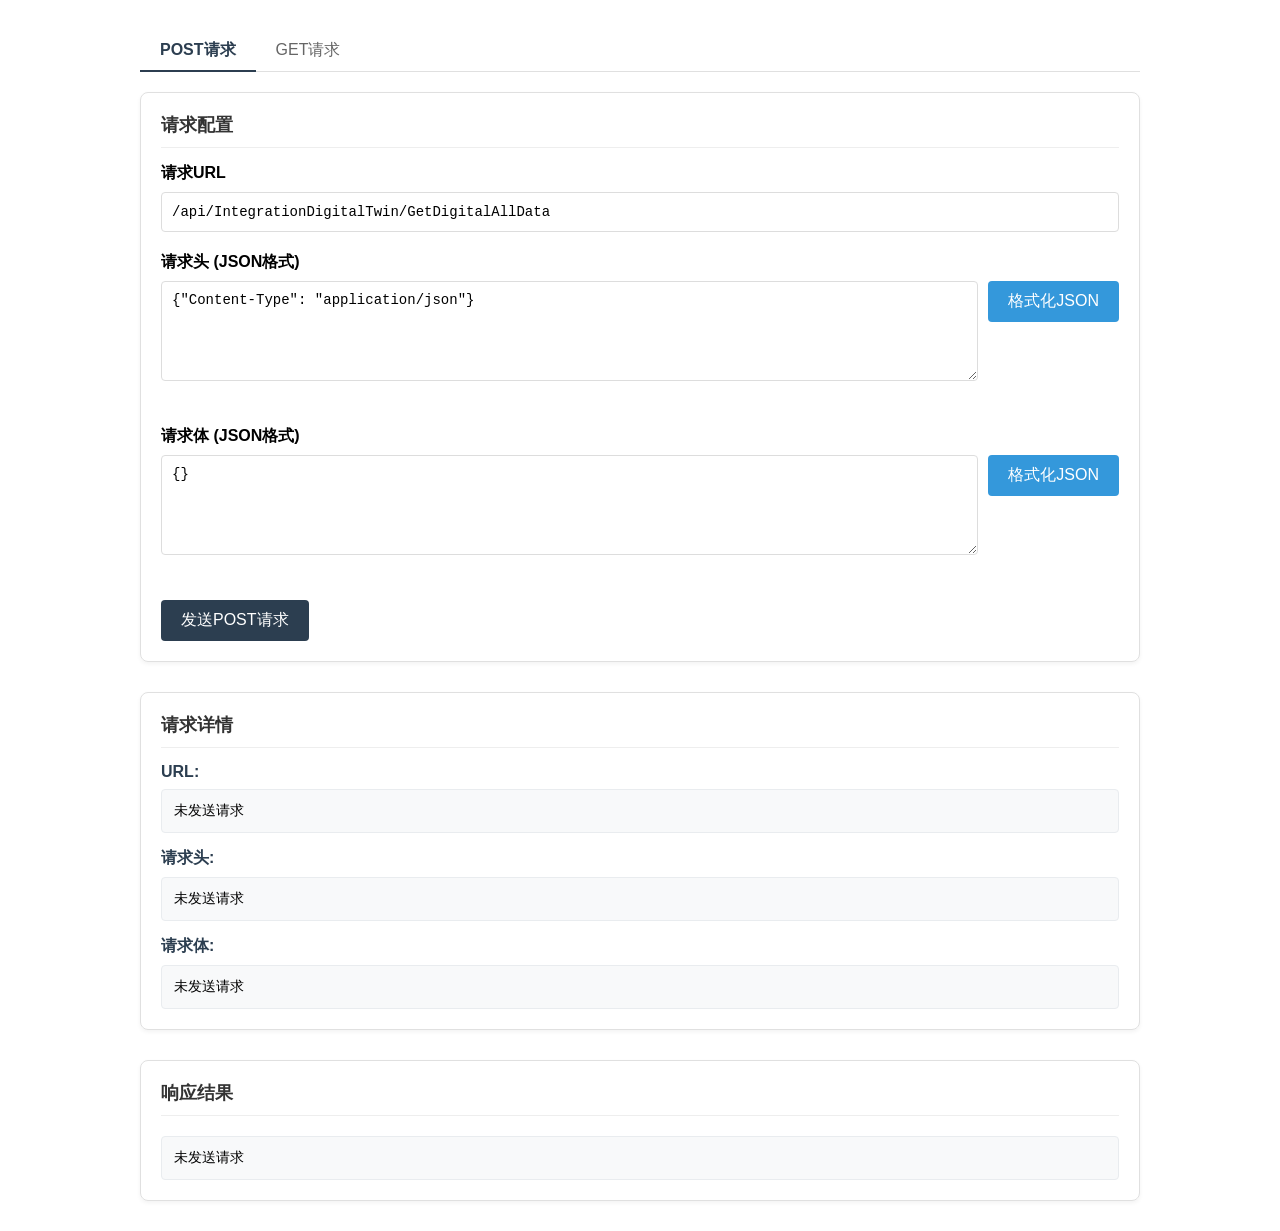
<file: Src/请求测试工具.html>
<!DOCTYPE html>
<html lang="zh-CN">
<head>
    <meta charset="UTF-8">
    <meta name="viewport" content="width=device-width, initial-scale=1.0">
    <title>请求测试工具</title>
    <style>
        .container {
            max-width: 1000px;
            margin: 30px auto;
            padding: 0 20px;
            font-family: "Microsoft YaHei", Arial, sans-serif;
        }

        /* 标签样式 */
        .tabs {
            display: flex;
            border-bottom: 1px solid #e0e0e0;
            margin-bottom: 20px;
        }
        .tab-btn {
            padding: 10px 20px;
            background: none;
            border: none;
            cursor: pointer;
            font-size: 16px;
            color: #666;
            position: relative;
            transition: color 0.3s;
        }
        .tab-btn.active {
            color: #2c3e50;
            font-weight: 600;
        }
        .tab-btn.active::after {
            content: '';
            position: absolute;
            bottom: -1px;
            left: 0;
            width: 100%;
            height: 2px;
            background-color: #2c3e50;
        }
        .tab-btn:hover {
            color: #2c3e50;
            background-color: #f5f5f5;
        }

        /* 内容区域样式 */
        .tab-content {
            display: none;
        }
        .tab-content.active {
            display: block;
        }

        .section {
            margin-bottom: 30px;
            padding: 20px;
            border: 1px solid #e0e0e0;
            border-radius: 8px;
            box-shadow: 0 2px 4px rgba(0,0,0,0.05);
        }
        h2 {
            color: #333;
            border-bottom: 1px solid #eee;
            padding-bottom: 10px;
            margin-top: 0;
            font-size: 18px;
        }
        .control-group {
            margin-bottom: 20px;
        }
        .input-wrapper {
            display: flex;
            gap: 10px;
            flex-direction: column;
        }
        @media (min-width: 768px) {
            .input-wrapper {
                flex-direction: row;
            }
            textarea, input[type="text"] {
                flex: 1;
            }
        }
        button {
            padding: 10px 20px;
            font-size: 16px;
            cursor: pointer;
            background-color: #2c3e50;
            color: white;
            border: none;
            border-radius: 4px;
            transition: background-color 0.3s;
        }
        button:hover {
            background-color: #34495e;
        }
        .format-btn {
            background-color: #3498db;
            align-self: flex-start;
            white-space: nowrap;
        }
        .format-btn:hover {
            background-color: #2980b9;
        }
        .detail-title {
            font-weight: bold;
            margin: 15px 0 8px;
            color: #2c3e50;
        }
        .detail-content {
            padding: 12px;
            background-color: #f8f9fa;
            border-radius: 4px;
            border: 1px solid #e9ecef;
            white-space: pre-wrap;
            font-family: "Consolas", "Monaco", monospace;
            font-size: 14px;
            overflow-x: auto;
        }
        .result {
            margin-top: 20px;
        }
        .success {
            color: #27ae60;
        }
        .error {
            color: #e74c3c;
        }
        textarea, input[type="text"] {
            width: 100%;
            min-height: 100px;
            padding: 10px;
            border: 1px solid #ddd;
            border-radius: 4px;
            font-family: "Consolas", monospace;
            font-size: 14px;
            box-sizing: border-box;
        }
        input[type="text"] {
            min-height: auto;
            height: 40px;
        }
        .input-label {
            display: block;
            margin-bottom: 8px;
            font-weight: 600;
        }
        .error-hint {
            color: #e74c3c;
            font-size: 14px;
            margin-top: 5px;
            min-height: 20px;
        }
    </style>
</head>
<body>
    <div class="container">
        <!-- 标签切换区域 -->
        <div class="tabs">
            <button class="tab-btn active" onclick="switchTab('post')">POST请求</button>
            <button class="tab-btn" onclick="switchTab('get')">GET请求</button>
        </div>

        <!-- POST请求内容 -->
        <div id="post" class="tab-content active">
            <div class="section">
                <h2>请求配置</h2>
                <div class="control-group">
                    <label class="input-label">请求URL</label>
                    <input type="text" id="postUrl" placeholder="输入请求URL" value="/api/IntegrationDigitalTwin/GetDigitalAllData">
                </div>
                <div class="control-group">
                    <label class="input-label">请求头 (JSON格式)</label>
                    <div class="input-wrapper">
                        <textarea id="postHeaders" placeholder='例如: {"Content-Type": "application/json", "Authorization": "Bearer token"}'>{"Content-Type": "application/json"}</textarea>
                        <button class="format-btn" onclick="formatJson('postHeaders', 'postHeadersError')">格式化JSON</button>
                    </div>
                    <div class="error-hint" id="postHeadersError"></div>
                </div>
                <div class="control-group">
                    <label class="input-label">请求体 (JSON格式)</label>
                    <div class="input-wrapper">
                        <textarea id="postBody" placeholder='例如: {"id": 1, "name": "test"}'>{}</textarea>
                        <button class="format-btn" onclick="formatJson('postBody', 'postBodyError')">格式化JSON</button>
                    </div>
                    <div class="error-hint" id="postBodyError"></div>
                </div>
                <button onclick="sendPostRequest()">发送POST请求</button>
            </div>

            <div class="section">
                <h2>请求详情</h2>
                <div>
                    <div class="detail-title">URL:</div>
                    <div class="detail-content" id="postDisplayUrl">未发送请求</div>
                </div>
                <div>
                    <div class="detail-title">请求头:</div>
                    <div class="detail-content" id="postDisplayHeaders">未发送请求</div>
                </div>
                <div>
                    <div class="detail-title">请求体:</div>
                    <div class="detail-content" id="postDisplayBody">未发送请求</div>
                </div>
            </div>

            <div class="section">
                <h2>响应结果</h2>
                <div class="detail-content result" id="postResponseResult">未发送请求</div>
            </div>
        </div>

        <!-- GET请求内容 -->
        <div id="get" class="tab-content">
            <div class="section">
                <h2>请求配置</h2>
                <div class="control-group">
                    <label class="input-label">请求URL</label>
                    <a>使用 ? 分隔路径和参数，多个参数之间用 & 连接</a>
                    <input type="text" id="getUrl" placeholder="输入请求URL" value="/api/IntegrationDigitalTwin/GetDigitalAllData">
                </div>
                <div class="control-group">
                    <label class="input-label">请求头 (JSON格式)</label>
                    <div class="input-wrapper">
                        <textarea id="getHeaders" placeholder='例如: {"Authorization": "Bearer token"}'>{"Content-Type": "application/json"}</textarea>
                        <button class="format-btn" onclick="formatJson('getHeaders', 'getHeadersError')">格式化JSON</button>
                    </div>
                    <div class="error-hint" id="getHeadersError"></div>
                </div>
                <button onclick="sendGetRequest()">发送GET请求</button>
            </div>

            <div class="section">
                <h2>请求详情</h2>
                <div>
                    <div class="detail-title">URL:</div>
                    <div class="detail-content" id="getDisplayUrl">未发送请求</div>
                </div>
                <div>
                    <div class="detail-title">请求头:</div>
                    <div class="detail-content" id="getDisplayHeaders">未发送请求</div>
                </div>
            </div>

            <div class="section">
                <h2>响应结果</h2>
                <div class="detail-content result" id="getResponseResult">未发送请求</div>
            </div>
        </div>
    </div>

    <script>
        // 标签切换功能
        function switchTab(tabId) {
            // 隐藏所有标签内容
            document.querySelectorAll('.tab-content').forEach(el => {
                el.classList.remove('active');
            });
            // 移除所有标签按钮的激活状态
            document.querySelectorAll('.tab-btn').forEach(el => {
                el.classList.remove('active');
            });
            // 显示当前标签内容并激活按钮
            document.getElementById(tabId).classList.add('active');
            document.querySelector(`.tab-btn[onclick="switchTab('${tabId}')"]`).classList.add('active');
        }

        // 格式化JSON函数
        function formatJson(elementId, errorId) {
            const textarea = document.getElementById(elementId);
            const errorElement = document.getElementById(errorId);
            const jsonText = textarea.value.trim();

            errorElement.textContent = '';

            if (!jsonText) {
                errorElement.textContent = 'JSON内容不能为空';
                return;
            }

            try {
                const jsonObj = JSON.parse(jsonText);
                const formattedJson = JSON.stringify(jsonObj, null, 2);
                textarea.value = formattedJson;
            } catch (error) {
                errorElement.textContent = `JSON格式错误: ${error.message}`;
            }
        }

        // 发送POST请求
        function sendPostRequest() {
            document.getElementById('postHeadersError').textContent = '';
            document.getElementById('postBodyError').textContent = '';

            const urlInput = document.getElementById('postUrl');
            const headersInput = document.getElementById('postHeaders');
            const bodyInput = document.getElementById('postBody');
            
            const displayUrl = document.getElementById('postDisplayUrl');
            const displayHeaders = document.getElementById('postDisplayHeaders');
            const displayBody = document.getElementById('postDisplayBody');
            const responseResult = document.getElementById('postResponseResult');

            try {
                const url = urlInput.value.trim() || '/api/IntegrationDigitalTwin/GetDigitalAllData';
                const headers = JSON.parse(headersInput.value.trim() || '{"Content-Type": "application/json"}');
                const body = JSON.parse(bodyInput.value.trim() || '{}');

                displayUrl.textContent = url;
                displayHeaders.textContent = JSON.stringify(headers, null, 2);
                displayBody.textContent = JSON.stringify(body, null, 2);

                responseResult.className = 'detail-content result';
                responseResult.textContent = '请求发送中...';

                const requestOptions = {
                    method: 'POST',
                    headers: headers,
                    body: JSON.stringify(body)
                };

                fetch(url, requestOptions)
                    .then(response => {
                        return response.text().then(text => {
                            try {
                                return { status: response.status, data: JSON.parse(text), isJson: true };
                            } catch {
                                return { status: response.status, data: text, isJson: false };
                            }
                        });
                    })
                    .then(response => {
                        responseResult.className = 'detail-content result success';
                        const resultText = `状态码: ${response.status}\n响应内容:\n${
                            response.isJson ? JSON.stringify(response.data, null, 2) : response.data
                        }`;
                        responseResult.textContent = resultText;
                    })
                    .catch(error => {
                        responseResult.className = 'detail-content result error';
                        responseResult.textContent = `请求失败: ${error.message}`;
                    });

            } catch (error) {
                responseResult.className = 'detail-content result error';
                responseResult.textContent = `参数格式错误: ${error.message}\n请检查请求头或请求体的JSON格式`;
            }
        }

        // 发送GET请求
        function sendGetRequest() {
            document.getElementById('getHeadersError').textContent = '';

            const urlInput = document.getElementById('getUrl');
            const headersInput = document.getElementById('getHeaders');
            
            const displayUrl = document.getElementById('getDisplayUrl');
            const displayHeaders = document.getElementById('getDisplayHeaders');
            const responseResult = document.getElementById('getResponseResult');

            try {
                const url = urlInput.value.trim() || '/api/IntegrationDigitalTwin/GetDigitalAllData';
                const headers = JSON.parse(headersInput.value.trim() || '{"Content-Type": "application/json"}');

                displayUrl.textContent = url;
                displayHeaders.textContent = JSON.stringify(headers, null, 2);

                responseResult.className = 'detail-content result';
                responseResult.textContent = '请求发送中...';

                const requestOptions = {
                    method: 'GET',
                    headers: headers
                };

                fetch(url, requestOptions)
                    .then(response => {
                        return response.text().then(text => {
                            try {
                                return { status: response.status, data: JSON.parse(text), isJson: true };
                            } catch {
                                return { status: response.status, data: text, isJson: false };
                            }
                        });
                    })
                    .then(response => {
                        responseResult.className = 'detail-content result success';
                        const resultText = `状态码: ${response.status}\n响应内容:\n${
                            response.isJson ? JSON.stringify(response.data, null, 2) : response.data
                        }`;
                        responseResult.textContent = resultText;
                    })
                    .catch(error => {
                        responseResult.className = 'detail-content result error';
                        responseResult.textContent = `请求失败: ${error.message}`;
                    });

            } catch (error) {
                responseResult.className = 'detail-content result error';
                responseResult.textContent = `参数格式错误: ${error.message}\n请检查请求头的JSON格式`;
            }
        }
    </script>
</body>
</html>
</file>
